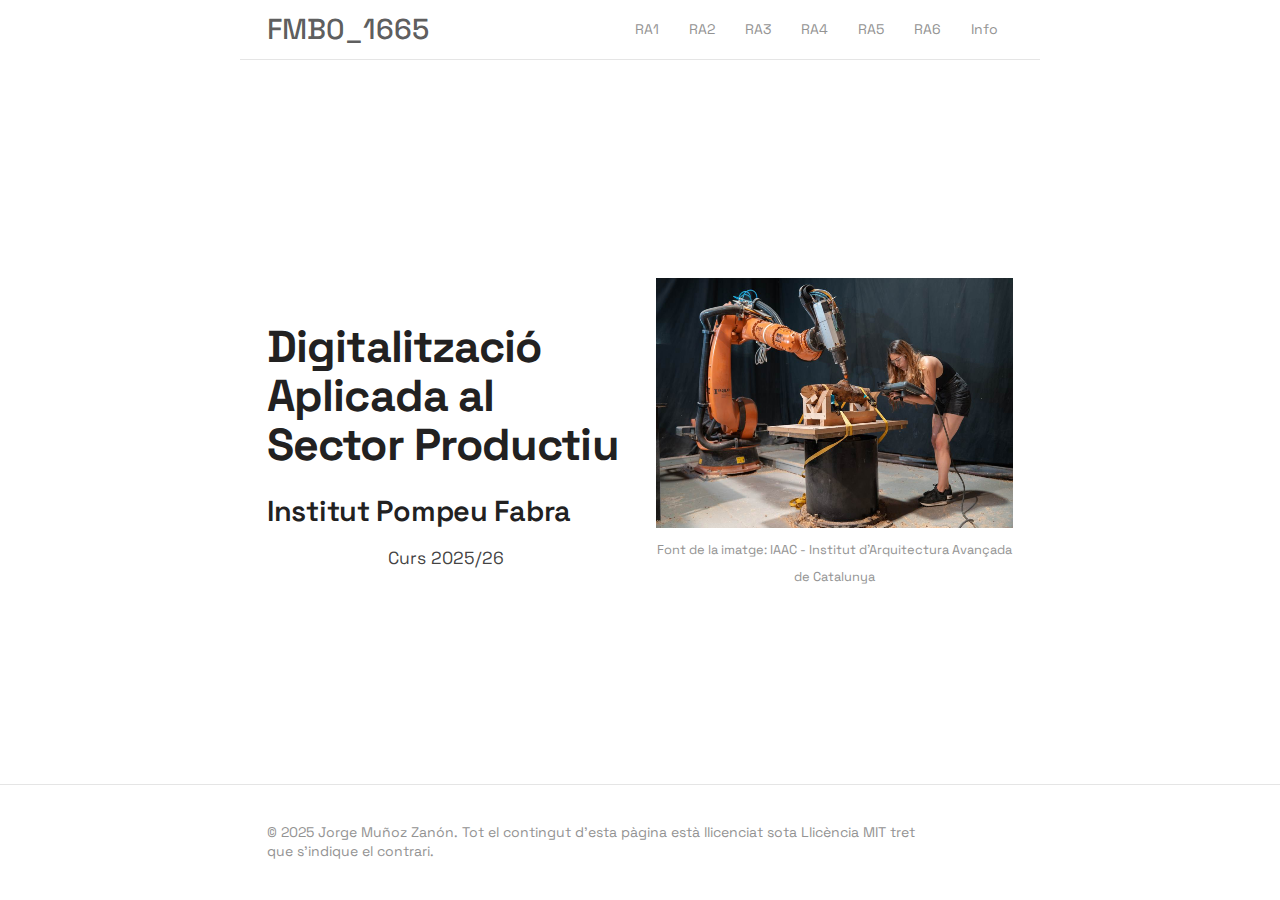
<file: index.html>
<!DOCTYPE html>
<html lang="ca">
  <head>
    <meta charset="UTF-8" />
    <meta name="viewport" content="width=device-width, initial-scale=1.0" />
    <link rel="preconnect" href="https://fonts.googleapis.com">
    <link rel="preconnect" href="https://fonts.gstatic.com" crossorigin>
    <link href="https://fonts.googleapis.com/css2?family=Space+Grotesk:wght@300..700&display=swap" rel="stylesheet">
    <link
      rel="stylesheet"
      href="https://use.fontawesome.com/releases/v5.15.1/css/all.css"
      integrity="sha384-vp86vTRFVJgpjF9jiIGPEEqYqlDwgyBgEF109VFjmqGmIY/Y4HV4d3Gp2irVfcrp"
      crossorigin="anonymous"
    />
    <link rel="stylesheet" href="./styles/styles.css" />
    <title>Digitalització Aplicada al Sector Productiu</title>
  </head>
  <body>
    <nav class="navbar">
      <a href="index.html" class="navbar__logo">FMB0_1665</a>
      <div class="navbar__bars"><i class="fas fa-bars"></i></div>
      <div class="navbar__menu">
        <a href="./static/RAs/ra1.html" class="navbar__menu--links">RA1</a>
        <a href="./static/RAs/pages/ra2.html" class="navbar__menu--links">RA2</a>
        <a href="./static/RAs/pages/ra3.html" class="navbar__menu--links">RA3</a>
        <a href="./static/RAs/pages/ra4.html" class="navbar__menu--links">RA4</a>
        <a href="./static/RAs/pages/ra5.html" class="navbar__menu--links">RA5</a>
        <a href="./static/RAs/pages/ra6.html" class="navbar__menu--links">RA6</a>
        <a href="./static/info.html" class="navbar__menu--links">Info</a>
      </div>
    </nav>

    <div class="hero">
      <div class="hero__container">
        <div class="hero__container--content">
          <h1 class="hero__title">Digitalització Aplicada al Sector Productiu</h1>
          <h2 class="hero__subtitle">Institut Pompeu Fabra</h2>
          <p class="hero__text">Curs 2025/26</p>
        </div>
        <div class="hero__visual">
          <canvas id="ascii-canvas" class="hero__canvas"></canvas>
          <p class="image-footnote">Font de la imatge: <a href="https://iaac.net/" target="_blank" rel="noopener noreferrer">IAAC - Institut d'Arquitectura Avançada de Catalunya</a></p>
        </div>
      </div>
      
      <div class="footer">
        <div class="footer__container">
          <div class="footer__left">
            <p class="footer__copyright">
              © 2025 Jorge Muñoz Zanón. Tot el contingut d'esta pàgina està llicenciat sota 
              <a href="https://opensource.org/licenses/MIT" target="_blank" rel="noopener noreferrer">Llicència MIT</a> 
              tret que s'indique el contrari.
            </p>
          </div>
          <div class="footer__right">
            <div class="footer__social">
              <a href="https://github.com/jmuozan/FMB01_1665_IPompeuFabra" target="_blank" rel="noopener noreferrer" class="footer__social--link">
                <i class="fab fa-github"></i>
              </a>
              <a href="https://www.linkedin.com/in/jorgemunozzanon/" target="_blank" rel="noopener noreferrer" class="footer__social--link">
                <i class="fab fa-linkedin"></i>
              </a>
            </div>
          </div>
        </div>
      </div>
    </div>

    <script src="js/ascii-animation.js"></script>
  </body>
</html>
</file>
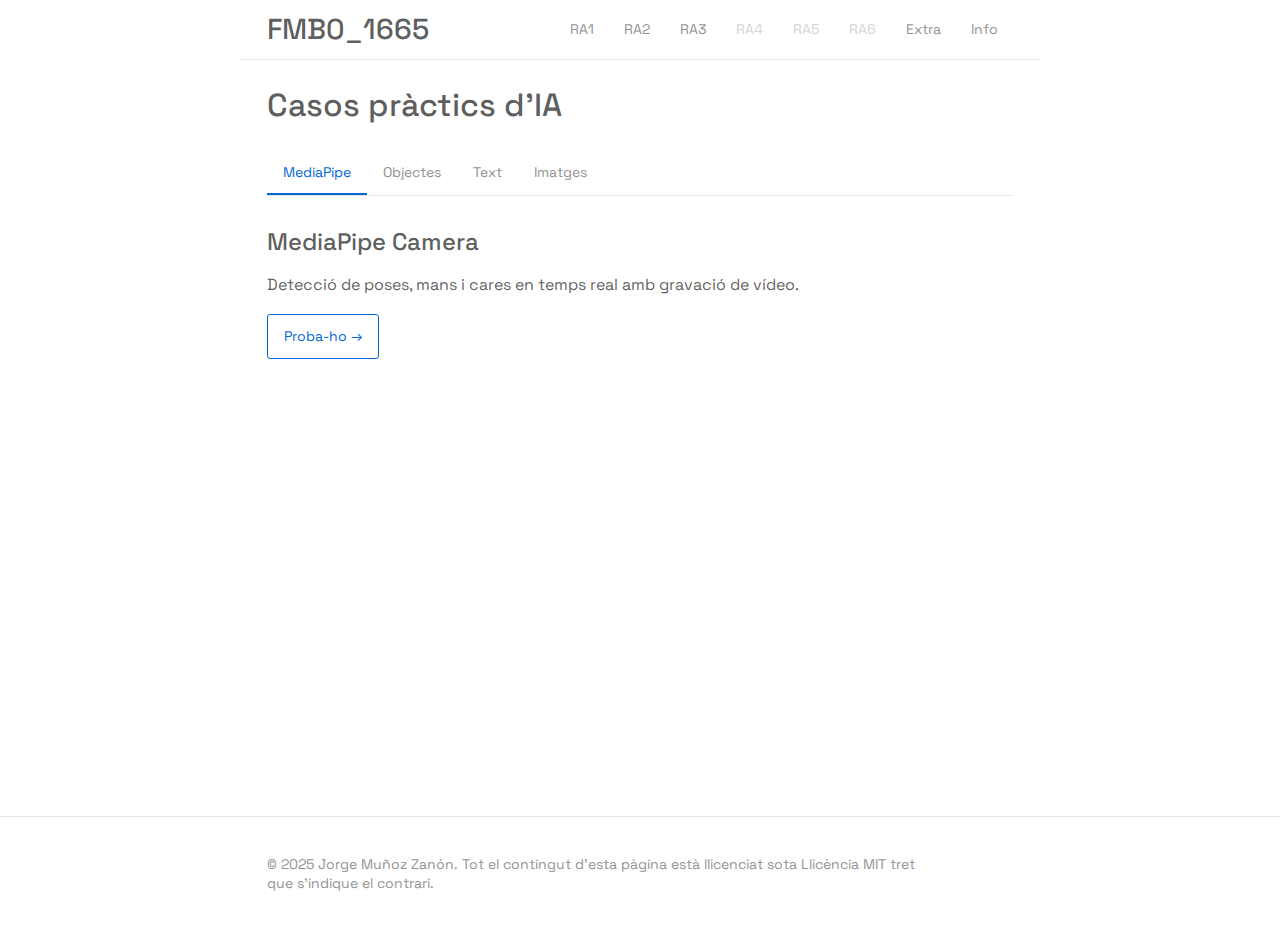
<file: static/RAs/extras/index.html>
<!DOCTYPE html>
<html lang="ca">
  <head>
    <meta charset="UTF-8" />
    <meta name="viewport" content="width=device-width, initial-scale=1.0" />
    <link rel="preconnect" href="https://fonts.googleapis.com">
    <link rel="preconnect" href="https://fonts.gstatic.com" crossorigin>
    <link href="https://fonts.googleapis.com/css2?family=Space+Grotesk:wght@300..700&display=swap" rel="stylesheet">
    <link
      rel="stylesheet"
      href="https://use.fontawesome.com/releases/v5.15.1/css/all.css"
      integrity="sha384-vp86vTRFVJgpjF9jiIGPEEqYqlDwgyBgEF109VFjmqGmIY/Y4HV4d3Gp2irVfcrp"
      crossorigin="anonymous"
    />
    <link rel="stylesheet" href="../../../styles/styles.css" />
    <title>Extras</title>
    <style>
      .extras-content {
        max-width: 800px;
        margin: 0 auto;
        padding: 0 27px;
        min-height: calc(100vh - 140px);
      }

      .extras-title {
        font-size: 2rem;
        font-weight: 500;
        color: rgba(0, 0, 0, 0.65);
        margin-bottom: 2rem;
        margin-top: 2rem;
      }

      /* Tabs Navigation */
      .tabs-nav {
        display: flex;
        gap: 0;
        margin-bottom: 2rem;
        border-bottom: 1px solid rgba(0, 0, 0, 0.1);
      }

      .tab-button {
        background: none;
        border: none;
        padding: 0.75rem 1rem;
        font-size: 14px;
        font-weight: 400;
        color: #939393;
        cursor: pointer;
        transition: all 0.2s ease;
        border-bottom: 2px solid transparent;
        font-family: inherit;
      }

      .tab-button:hover {
        color: rgba(0, 0, 0, 0.65);
      }

      .tab-button.active {
        color: #0366d6;
        border-bottom-color: #0366d6;
      }

      /* Tab Content */
      .tab-content {
        display: none;
      }

      .tab-content.active {
        display: block;
      }

      .demo-card {
        margin-bottom: 2rem;
      }

      .demo-card h2 {
        font-size: 1.5rem;
        font-weight: 500;
        color: rgba(0, 0, 0, 0.65);
        margin-bottom: 1rem;
      }

      .demo-card p {
        font-size: 16px;
        color: rgba(0, 0, 0, 0.65);
        line-height: 27px;
        margin-bottom: 1rem;
      }

      .btn-primary {
        display: inline-block;
        padding: 8px 16px;
        background: transparent;
        color: #0366d6;
        text-decoration: none;
        border: 1px solid #0366d6;
        border-radius: 3px;
        transition: all 0.2s ease;
        font-weight: 400;
        font-size: 14px;
      }

      .btn-primary:hover {
        background: #0366d6;
        color: white;
      }

      /* Responsive */
      @media (max-width: 1023px) {
        .extras-content {
          padding: 0 20px;
        }

        .tabs-nav {
          overflow-x: auto;
          -webkit-overflow-scrolling: touch;
        }

        .tab-button {
          white-space: nowrap;
          padding: 0.75rem 0.75rem;
          font-size: 13px;
        }
      }
    </style>
  </head>
  <body>
    <nav class="navbar">
      <a href="../../../index.html" class="navbar__logo">FMB0_1665</a>
      <div class="navbar__bars">
        <svg width="24" height="24" viewBox="0 0 24 24" fill="none" xmlns="http://www.w3.org/2000/svg">
          <circle cx="12" cy="12" r="10" stroke="currentColor" stroke-width="1.5"/>
        </svg>
      </div>
      <div class="navbar__menu">
        <a href="../ra1/ra1.html" class="navbar__menu--links">RA1</a>
        <a href="../ra2/ra2.html" class="navbar__menu--links">RA2</a>
        <a href="../ra3/" class="navbar__menu--links">RA3</a>
        <a href="#" class="navbar__menu--links navbar__menu--disabled">RA4</a>
        <a href="#" class="navbar__menu--links navbar__menu--disabled">RA5</a>
        <a href="#" class="navbar__menu--links navbar__menu--disabled">RA6</a>
        <a href="./index.html" class="navbar__menu--links">Extra</a>
        <a href="../../info.html" class="navbar__menu--links">Info</a>
      </div>
    </nav>

    <div class="extras-content">
      <h1 class="extras-title">Casos pràctics d'IA</h1>

      <!-- Tabs Navigation -->
      <div class="tabs-nav">
        <button class="tab-button active" data-tab="mediapipe">MediaPipe</button>
        <button class="tab-button" data-tab="object-detection">Objectes</button>
        <button class="tab-button" data-tab="text-generation">Text</button>
        <button class="tab-button" data-tab="image-classification">Imatges</button>
      </div>

      <!-- Tab Content -->
      <div id="mediapipe" class="tab-content active">
        <div class="demo-card">
          <h2>MediaPipe Camera</h2>
          <p>Detecció de poses, mans i cares en temps real amb gravació de vídeo.</p>
          <a href="./mediapipe-camera.html" class="btn-primary">Proba-ho →</a>
        </div>
      </div>

      <div id="object-detection" class="tab-content">
        <div class="demo-card">
          <h2>Detecció d'Objectes</h2>
          <p>Pròximament</p>
        </div>
      </div>

      <div id="text-generation" class="tab-content">
        <div class="demo-card">
          <h2>Generació de Text</h2>
          <p>Pròximament</p>
        </div>
      </div>

      <div id="image-classification" class="tab-content">
        <div class="demo-card">
          <h2>Classificació d'Imatges</h2>
          <p>Pròximament</p>
        </div>
      </div>
    </div>

    <div class="footer">
      <div class="footer__container">
        <div class="footer__left">
          <p class="footer__copyright">
            © 2025 Jorge Muñoz Zanón. Tot el contingut d'esta pàgina està llicenciat sota
            <a href="https://opensource.org/licenses/MIT" target="_blank" rel="noopener noreferrer">Llicència MIT</a>
            tret que s'indique el contrari.
          </p>
        </div>
        <div class="footer__right">
          <div class="footer__social">
            <a href="https://github.com/jmuozan/FMB01_1665_IPompeuFabra" target="_blank" rel="noopener noreferrer" class="footer__social--link">
              <i class="fab fa-github"></i>
            </a>
            <a href="https://www.linkedin.com/in/jorgemunozzanon/" target="_blank" rel="noopener noreferrer" class="footer__social--link">
              <i class="fab fa-linkedin"></i>
            </a>
          </div>
        </div>
      </div>
    </div>

    <script>
      // Tab functionality
      document.querySelectorAll('.tab-button').forEach(button => {
        button.addEventListener('click', () => {
          const tabId = button.getAttribute('data-tab');

          // Remove active class from all buttons and contents
          document.querySelectorAll('.tab-button').forEach(btn => btn.classList.remove('active'));
          document.querySelectorAll('.tab-content').forEach(content => content.classList.remove('active'));

          // Add active class to clicked button and corresponding content
          button.classList.add('active');
          document.getElementById(tabId).classList.add('active');
        });
      });
    </script>
    <script src="../../../js/menu.js"></script>
  </body>
</html>
</file>
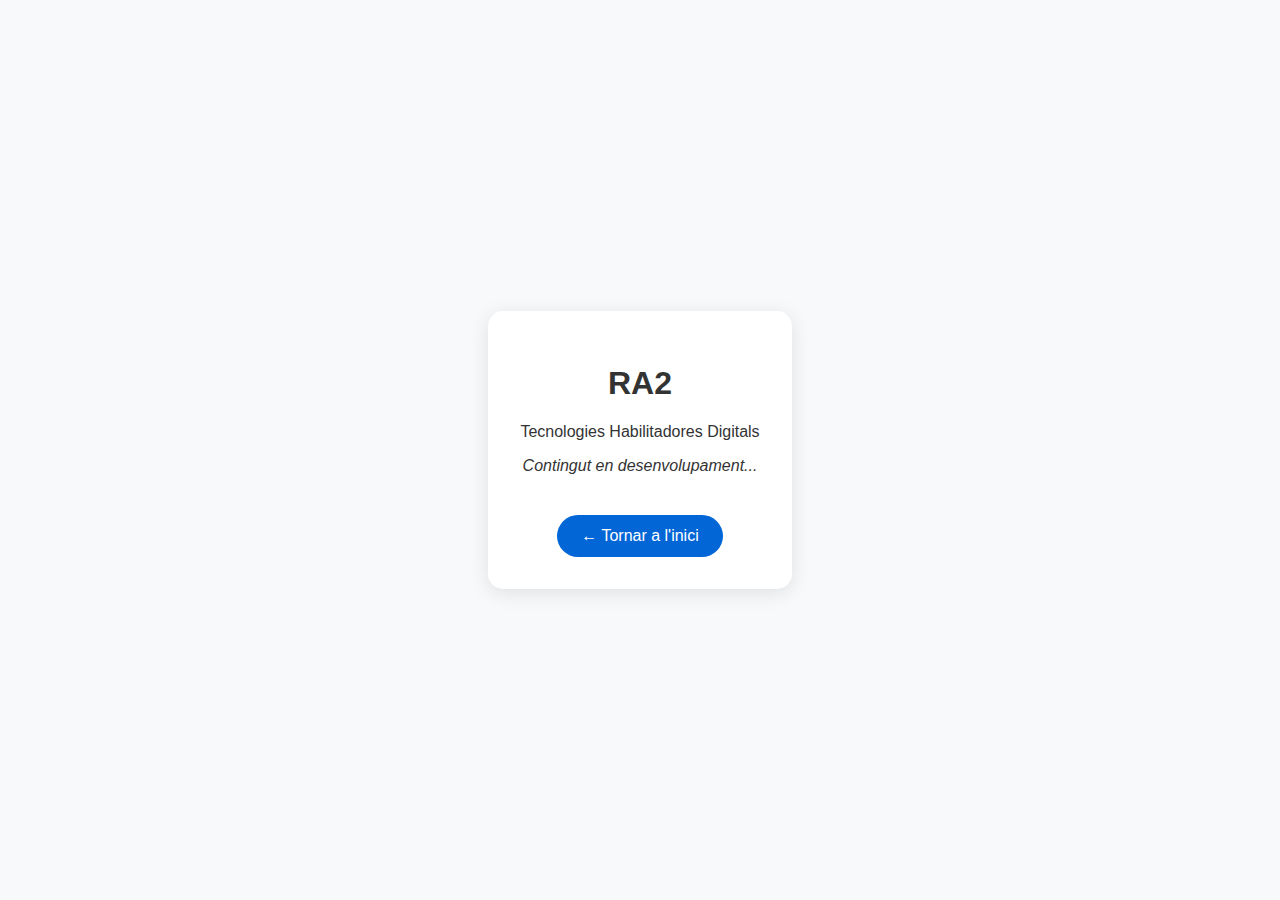
<file: static/RAs/ra2/index.html>
<!DOCTYPE html>
<html lang="ca">
<head>
    <meta charset="UTF-8">
    <meta name="viewport" content="width=device-width, initial-scale=1.0">
    <title>RA2 - En desenvolupament</title>
    <style>
        body {
            font-family: 'Space Grotesk', -apple-system, BlinkMacSystemFont, 'Segoe UI', Roboto, sans-serif;
            background-color: #f8f9fa;
            display: flex;
            justify-content: center;
            align-items: center;
            min-height: 100vh;
            margin: 0;
            color: #333;
        }
        .container {
            text-align: center;
            padding: 2rem;
            background: white;
            border-radius: 15px;
            box-shadow: 0 4px 20px rgba(0,0,0,0.1);
            max-width: 500px;
        }
        .back-link {
            display: inline-block;
            margin-top: 1.5rem;
            padding: 0.75rem 1.5rem;
            background: #0366d6;
            color: white;
            text-decoration: none;
            border-radius: 25px;
            transition: 0.3s ease;
        }
        .back-link:hover {
            background: #0256c7;
            transform: translateY(-2px);
        }
    </style>
</head>
<body>
    <div class="container">
        <h1>RA2</h1>
        <p>Tecnologies Habilitadores Digitals</p>
        <p><em>Contingut en desenvolupament...</em></p>
        <a href="../../../index.html" class="back-link">← Tornar a l'inici</a>
    </div>
</body>
</html>
</file>
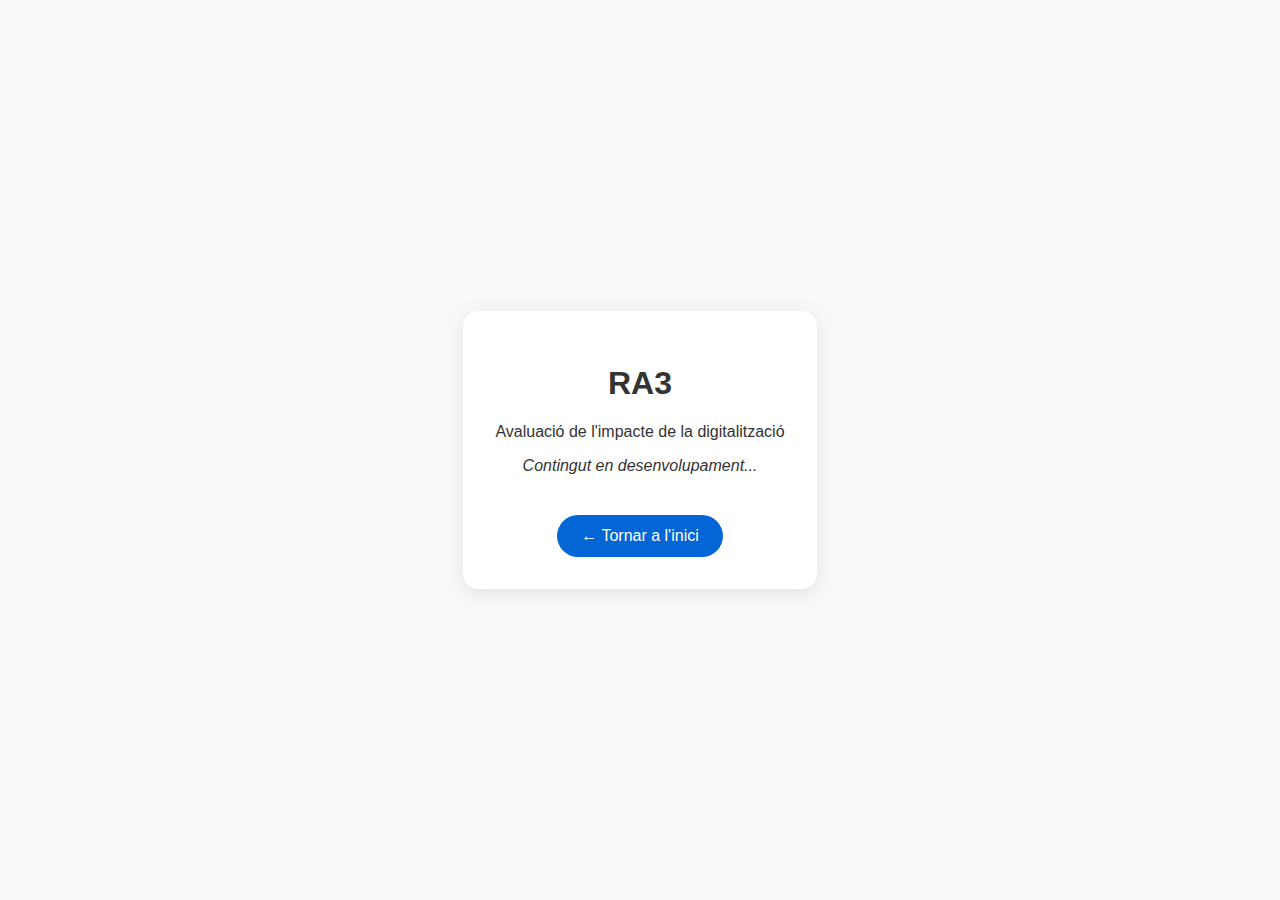
<file: static/RAs/ra3/index.html>
<!DOCTYPE html>
<html lang="ca">
<head>
    <meta charset="UTF-8">
    <meta name="viewport" content="width=device-width, initial-scale=1.0">
    <title>RA3 - En desenvolupament</title>
    <style>
        body {
            font-family: 'Space Grotesk', -apple-system, BlinkMacSystemFont, 'Segoe UI', Roboto, sans-serif;
            background-color: #f8f9fa;
            display: flex;
            justify-content: center;
            align-items: center;
            min-height: 100vh;
            margin: 0;
            color: #333;
        }
        .container {
            text-align: center;
            padding: 2rem;
            background: white;
            border-radius: 15px;
            box-shadow: 0 4px 20px rgba(0,0,0,0.1);
            max-width: 500px;
        }
        .back-link {
            display: inline-block;
            margin-top: 1.5rem;
            padding: 0.75rem 1.5rem;
            background: #0366d6;
            color: white;
            text-decoration: none;
            border-radius: 25px;
            transition: 0.3s ease;
        }
        .back-link:hover {
            background: #0256c7;
            transform: translateY(-2px);
        }
    </style>
</head>
<body>
    <div class="container">
        <h1>RA3</h1>
        <p>Avaluació de l'impacte de la digitalització</p>
        <p><em>Contingut en desenvolupament...</em></p>
        <a href="../../../index.html" class="back-link">← Tornar a l'inici</a>
    </div>
</body>
</html>
</file>
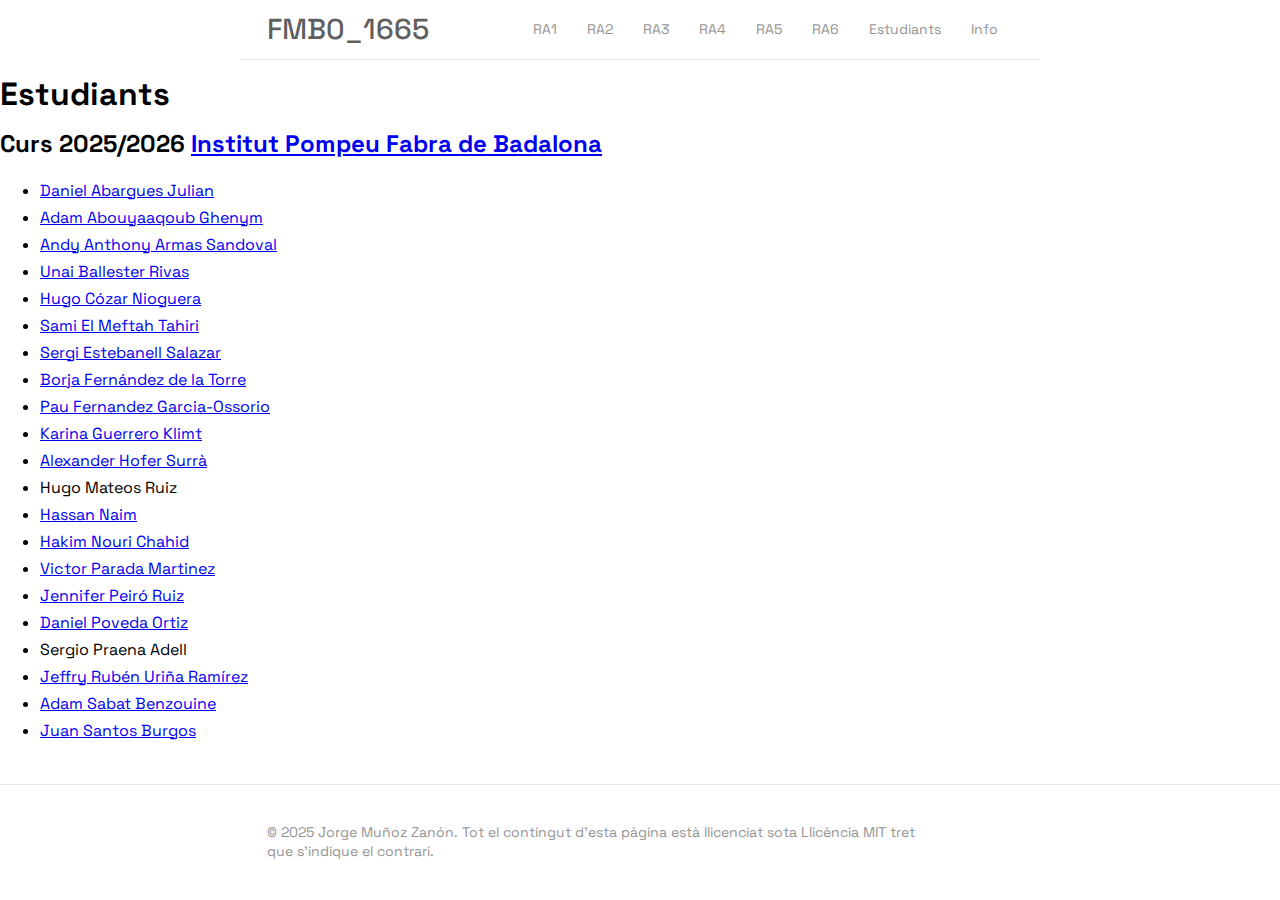
<file: static/estudiants.html>
<!DOCTYPE html>
<html lang="ca">
  <head>
    <meta charset="UTF-8" />
    <meta name="viewport" content="width=device-width, initial-scale=1.0" />
    <link rel="preconnect" href="https://fonts.googleapis.com">
    <link rel="preconnect" href="https://fonts.gstatic.com" crossorigin>
    <link href="https://fonts.googleapis.com/css2?family=Space+Grotesk:wght@300..700&display=swap" rel="stylesheet">
    <link
      rel="stylesheet"
      href="https://use.fontawesome.com/releases/v5.15.1/css/all.css"
      integrity="sha384-vp86vTRFVJgpjF9jiIGPEEqYqlDwgyBgEF109VFjmqGmIY/Y4HV4d3Gp2irVfcrp"
      crossorigin="anonymous"
    />
    <link rel="stylesheet" href="../styles/styles.css" />
    <title>Estudiants</title>
  </head>
  <body>
    <nav class="navbar">
      <a href="../index.html" class="navbar__logo">FMB0_1665</a>
      <div class="navbar__bars">
        <svg width="24" height="24" viewBox="0 0 24 24" fill="none" xmlns="http://www.w3.org/2000/svg">
          <circle cx="12" cy="12" r="10" stroke="currentColor" stroke-width="1.5"/>
        </svg>
      </div>
      <div class="navbar__menu">
        <a href="./RAs/ra1/ra1.html" class="navbar__menu--links">RA1</a>
        <a href="./RAs/ra2/ra2.html" class="navbar__menu--links">RA2</a>
        <a href="./RAs/ra3/ra3.html" class="navbar__menu--links">RA3</a>
        <a href="./RAs/ra4/ra4.html" class="navbar__menu--links">RA4</a>
        <a href="./RAs/ra5/ra5.html" class="navbar__menu--links">RA5</a>
        <a href="./RAs/ra6/ra6.html" class="navbar__menu--links">RA6</a>
        <!--<a href="./RAs/extras/index.html" class="navbar__menu--links">Continguts</a>-->
        <a href="./estudiants.html" class="navbar__menu--links">Estudiants</a>
        <a href="./info.html" class="navbar__menu--links">Info</a>
      </div>
    </nav>

    <div class="content">
      <h1>Estudiants</h1>
      <h2>Curs 2025/2026 <a href="https://agora.xtec.cat/iespompeufabra-bdn/" target="_blank" rel="noopener noreferrer">Institut Pompeu Fabra de Badalona</a></h2>
      <ul class="student-list">
        <li><a href="https://daniel-abjul.github.io/Daniel_Abargues/" target="_blank" rel="noopener noreferrer">Daniel Abargues Julian</a></li>
        <li><a href="https://smtah.github.io/Web-Apple-AS/" target="_blank" rel="noopener noreferrer">Adam Abouyaaqoub Ghenym</a></li>
        <li><a href="https://unaibr2526-sudo.github.io/Mi-primera-web/" target="_blank" rel="noopener noreferrer">Andy Anthony Armas Sandoval</a></li>
        <li><a href="https://unaibr2526-sudo.github.io/La_meua_primera_web/" target="_blank" rel="noopener noreferrer">Unai Ballester Rivas</a></li>
        <li><a href="https://hugo-cozar.github.io/La_meva_primera_web/" target="_blank" rel="noopener noreferrer">Hugo Cózar Nioguera</a></li>
        <li><a href="https://smtah.github.io/Web-Apple-AS/" target="_blank" rel="noopener noreferrer">Sami El Meftah Tahiri</a></li>
        <li><a href="https://seeergiii17.github.io/La_meva_primera_web/" target="_blank" rel="noopener noreferrer">Sergi Estebanell Salazar</a></li>
        <li><a href="https://karinagk2526.github.io/la-audiencia-de-las-pollas-rellenas-de-dulce-de-leche/" target="_blank" rel="noopener noreferrer">Borja Fernández de la Torre</a></li>
        <li><a href="https://seeergiii17.github.io/La_meva_primera_web/" target="_blank" rel="noopener noreferrer">Pau Fernandez Garcia-Ossorio</a></li>
        <li><a href="https://karinagk2526.github.io/la-audiencia-de-las-pollas-rellenas-de-dulce-de-leche/" target="_blank" rel="noopener noreferrer">Karina Guerrero Klimt</a></li>
        <li><a href="https://unaibr2526-sudo.github.io/Mi-primera-web/" target="_blank" rel="noopener noreferrer">Alexander Hofer Surrà</a></li>
        <li>Hugo Mateos Ruiz</li>
        <li><a href="#" target="_blank" rel="noopener noreferrer">Hassan Naim</a></li>
        <li><a href="https://hakiimnc.github.io/primerapaginaweb/" target="_blank" rel="noopener noreferrer">Hakim Nouri Chahid</a></li>
        <li><a href="https://victorpm2526-lab.github.io/Cabezera-pagina-WEB/" target="_blank" rel="noopener noreferrer">Victor Parada Martinez</a></li>
        <li><a href="https://victorpm2526-lab.github.io/Cabezera-pagina-WEB/" target="_blank" rel="noopener noreferrer">Jennifer Peiró Ruiz</a></li>
        <li><a href="https://unaibr2526-sudo.github.io/La_meua_primera_web/" target="_blank" rel="noopener noreferrer">Daniel Poveda Ortiz</a></li>
        <li>Sergio Praena Adell</li>
        <li><a href="https://jeffry01-adad.github.io/Mi-Primera-Pagina-Web/index.html" target="_blank" rel="noopener noreferrer">Jeffry Rubén Uriña Ramírez</a></li>
        <li><a href="https://hakiimnc.github.io/primerapaginaweb/" target="_blank" rel="noopener noreferrer">Adam Sabat Benzouine</a></li>
        <li><a href="https://juanichu12.github.io/Mi_Primera_Web/" target="_blank" rel="noopener noreferrer">Juan Santos Burgos</a></li>
      </ul>
    </div>

    <div class="footer">
      <div class="footer__container">
        <div class="footer__left">
          <p class="footer__copyright">
            © 2025 Jorge Muñoz Zanón. Tot el contingut d'esta pàgina està llicenciat sota
            <a href="https://opensource.org/licenses/MIT" target="_blank" rel="noopener noreferrer">Llicència MIT</a>
            tret que s'indique el contrari.
          </p>
        </div>
        <div class="footer__right">
          <div class="footer__social">
            <a href="https://github.com/jmuozan/FMB01_1665_IPompeuFabra" target="_blank" rel="noopener noreferrer" class="footer__social--link">
              <i class="fab fa-github"></i>
            </a>
            <a href="https://www.linkedin.com/in/jorgemunozzanon/" target="_blank" rel="noopener noreferrer" class="footer__social--link">
              <i class="fab fa-linkedin"></i>
            </a>
          </div>
        </div>
      </div>
    </div>

    <script src="../js/menu.js"></script>
  </body>
</html>
</file>
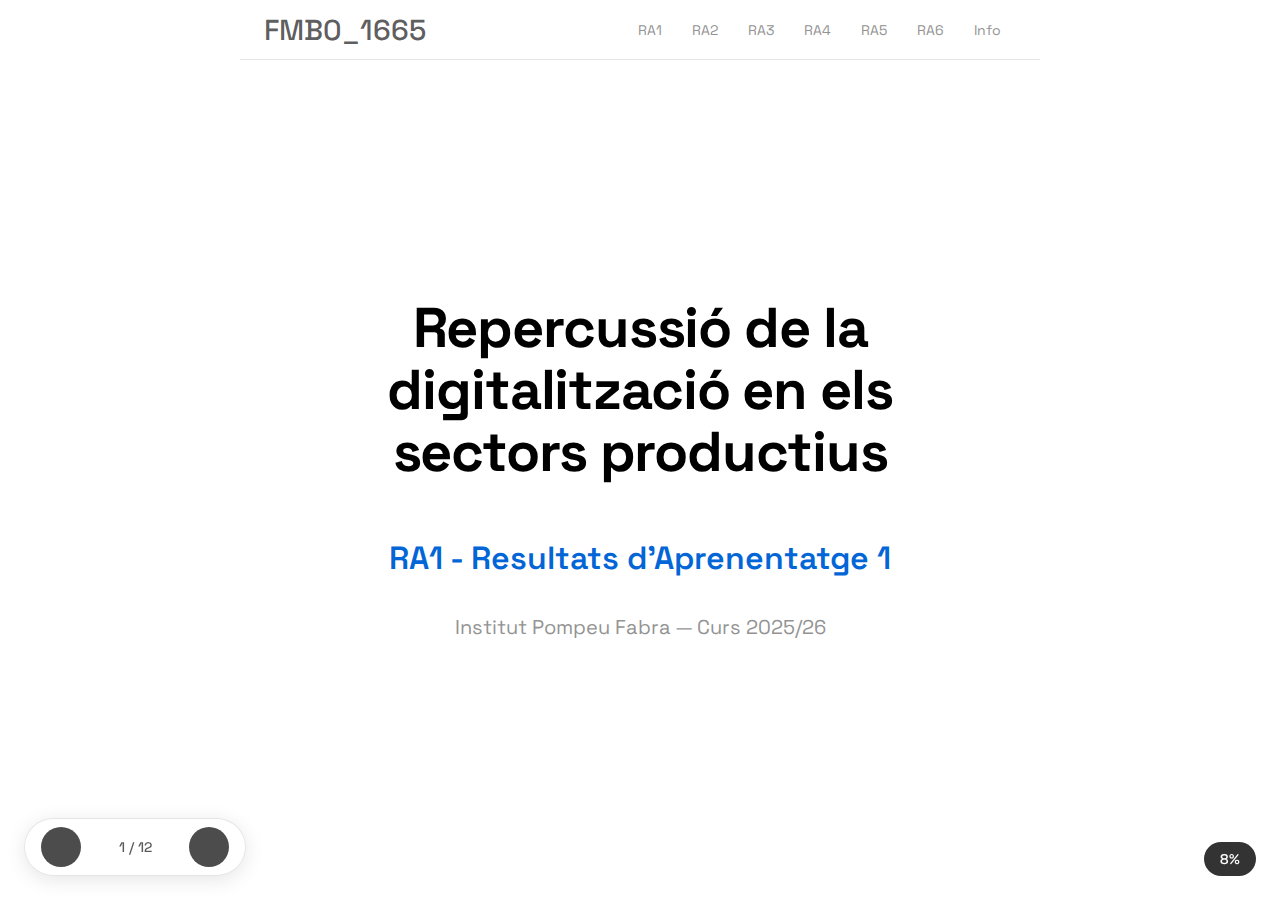
<file: static/RAs/ra1.html>
<!DOCTYPE html>
<html lang="ca">
<head>
    <meta charset="UTF-8" />
    <meta name="viewport" content="width=device-width, initial-scale=1.0" />
    <link rel="preconnect" href="https://fonts.googleapis.com">
    <link rel="preconnect" href="https://fonts.gstatic.com" crossorigin>
    <link href="https://fonts.googleapis.com/css2?family=Space+Grotesk:wght@300..700&display=swap" rel="stylesheet">
    <link rel="stylesheet" href="https://use.fontawesome.com/releases/v5.15.1/css/all.css" integrity="sha384-vp86vTRFVJgpjF9jiIGPEEqYqlDwgyBgEF109VFjmqGmIY/Y4HV4d3Gp2irVfcrp" crossorigin="anonymous" />
    <link rel="stylesheet" href="styles/ra1.css" />
    <title>RA1 - Digitalització Aplicada</title>
</head>
<body>
    <!-- Navigation -->
    <nav class="navbar">
        <a href="../../index.html" class="navbar__logo">FMB0_1665</a>
        <div class="navbar__bars"><i class="fas fa-bars"></i></div>
        <div class="navbar__menu">
            <a href="ra1.html" class="navbar__menu--links">RA1</a>
            <a href="pages/ra2.html" class="navbar__menu--links">RA2</a>
            <a href="pages/ra3.html" class="navbar__menu--links">RA3</a>
            <a href="pages/ra4.html" class="navbar__menu--links">RA4</a>
            <a href="pages/ra5.html" class="navbar__menu--links">RA5</a>
            <a href="pages/ra6.html" class="navbar__menu--links">RA6</a>
            <a href="../info.html" class="navbar__menu--links">Info</a>
        </div>
    </nav>

    <!-- Slideshow Controls -->
    <div class="slideshow-controls">
        <button class="control-btn prev-btn" id="prevSlide"><i class="fas fa-chevron-left"></i></button>
        <div class="slide-counter">
            <span id="currentSlide">1</span> / <span id="totalSlides">12</span>
        </div>
        <button class="control-btn next-btn" id="nextSlide"><i class="fas fa-chevron-right"></i></button>
    </div>


    <!-- Slideshow Container -->
    <div class="slideshow-container" id="slideshowContainer">
        
        <!-- Slide 1: Title -->
        <div class="slide active" data-slide="1">
            <div class="slide-content slide-center">
                <h1 class="slide-title">Repercussió de la digitalització en els sectors productius</h1>
                <p class="slide-subtitle">RA1 - Resultats d'Aprenentatge 1</p>
                <p class="slide-meta">Institut Pompeu Fabra — Curs 2025/26</p>
            </div>
        </div>

        <!-- Slide 2: Introduction -->
        <div class="slide" data-slide="2">
            <div class="slide-content">
                <h2>Introducció</h2>
                <div class="slide-text">
                    <p>La digitalització no és només una tendència tecnològica, sinó una transformació fonamental de com les empreses operen, innoven i competeixen en l'era digital.</p>
                    <div class="slide-highlight">
                        <p><strong>Digitalització = Transformació</strong></p>
                    </div>
                    <p>Aquest procés implica la integració de tecnologies digitals en tots els aspectes de l'activitat empresarial, des de la gestió administrativa fins als processos productius més complexos.</p>
                </div>
            </div>
        </div>

        <!-- Slide 3: Concept Title -->
        <div class="slide slide-dark" data-slide="3">
            <div class="slide-content slide-center">
                <h1>1.1 Concepte de Digitalització</h1>
            </div>
        </div>

        <!-- Slide 4: What is Digitalization -->
        <div class="slide" data-slide="4">
            <div class="slide-content">
                <h2>Què entenem per digitalització?</h2>
                <div class="slide-text">
                    <p>La digitalització és el procés de transformació dels processos empresarials mitjançant tecnologies digitals per optimitzar l'eficiència operativa i crear nous models de valor.</p>
                    
                    <div class="slide-grid">
                        <div class="slide-card">
                            <h3>Transformació de Processos</h3>
                            <p>Conversió de processos analògics i manuals en sistemes digitals automatitzats.</p>
                        </div>
                        <div class="slide-card">
                            <h3>Integració Tecnològica</h3>
                            <p>Connexió de sistemes per crear ecosistemes digitals coherents.</p>
                        </div>
                        <div class="slide-card">
                            <h3>Innovació Contínua</h3>
                            <p>Capacitat d'adaptar-se ràpidament mitjançant solucions àgils.</p>
                        </div>
                    </div>
                </div>
            </div>
        </div>

        <!-- Slide 5: Key Components -->
        <div class="slide" data-slide="5">
            <div class="slide-content">
                <h2>Components clau de la digitalització</h2>
                <div class="slide-text">
                    <ul class="slide-list">
                        <li><strong>Cloud Computing:</strong> Accés a recursos computacionals sota demanda</li>
                        <li><strong>Big Data Analytics:</strong> Processament i anàlisi de grans volums de dades</li>
                        <li><strong>Intel·ligència Artificial:</strong> Automatització de decisions complexes</li>
                        <li><strong>Internet of Things (IoT):</strong> Connexió d'objectes físics a la xarxa</li>
                        <li><strong>Robòtica i Automatització:</strong> Optimització de tasques repetitives</li>
                    </ul>

                    <blockquote class="slide-quote">
                        "La digitalització no és només sobre tecnologia, sinó sobre reimaginar com fem negocis en l'era digital."
                    </blockquote>
                </div>
            </div>
        </div>

        <!-- Slide 6: IT vs OT Title -->
        <div class="slide slide-dark" data-slide="6">
            <div class="slide-content slide-center">
                <h1>1.2 Entorns IT i OT</h1>
                <p class="slide-subtitle">La convergència entre sistemes d'informació i operacionals</p>
            </div>
        </div>

        <!-- Slide 7: IT vs OT Comparison -->
        <div class="slide" data-slide="7">
            <div class="slide-content">
                <h2>Dos mons que es connecten</h2>
                <div class="slide-text">
                    <p>Tradicionalment, les empreses han operat amb dos entorns tecnològics separats: IT per gestionar la informació, i OT per controlar els processos físics.</p>
                    
                    <div class="slide-comparison">
                        <div class="slide-card">
                            <h3>IT - Information Technology</h3>
                            <ul>
                                <li>Gestió d'informació empresarial</li>
                                <li>Sistemes de gestió (ERP, CRM)</li>
                                <li>Aplicacions corporatives</li>
                                <li>Bases de dades i analytics</li>
                                <li>Xarxes de comunicació</li>
                            </ul>
                        </div>
                        <div class="vs-divider">VS</div>
                        <div class="slide-card">
                            <h3>OT - Operational Technology</h3>
                            <ul>
                                <li>Control de processos industrials</li>
                                <li>Sistemes SCADA</li>
                                <li>Sensors i actuadors</li>
                                <li>Automatització industrial</li>
                                <li>Sistemes de control en temps real</li>
                            </ul>
                        </div>
                    </div>
                </div>
            </div>
        </div>

        <!-- Slide 8: IT Departments -->
        <div class="slide" data-slide="8">
            <div class="slide-content">
                <h2>1.3 Departaments IT típics</h2>
                <div class="slide-text">
                    <p>Cada departament utilitza sistemes IT específics:</p>
                    
                    <div class="slide-grid">
                        <div class="slide-card">
                            <h3>Recursos Humans</h3>
                            <p>Sistemes de gestió de personal, nòmines, formació i desenvolupament professional.</p>
                        </div>
                        <div class="slide-card">
                            <h3>Finances</h3>
                            <p>Software de comptabilitat, control financer, facturació i anàlisi econòmica.</p>
                        </div>
                        <div class="slide-card">
                            <h3>Vendes i Màrqueting</h3>
                            <p>CRM, seguiment de clients, campanyes digitals i anàlisi de vendes.</p>
                        </div>
                        <div class="slide-card">
                            <h3>Operacions</h3>
                            <p>ERP, logística, cadena de subministrament i optimització operacional.</p>
                        </div>
                    </div>
                </div>
            </div>
        </div>

        <!-- Slide 9: Technologies Title -->
        <div class="slide slide-light" data-slide="9">
            <div class="slide-content slide-center">
                <h1>1.4 Tecnologies de digitalització</h1>
                <p class="slide-subtitle">L'ecosistema tecnològic que impulsa la transformació digital</p>
            </div>
        </div>

        <!-- Slide 10: Technology Map -->
        <div class="slide" data-slide="10">
            <div class="slide-content">
                <h2>Mapa tecnològic de la digitalització</h2>
                <div class="slide-text">
                    <p>Les tecnologies s'organitzen en tres àmbits principals:</p>
                    
                    <div class="slide-grid">
                        <div class="slide-card">
                            <h3>Àrea Administrativa</h3>
                            <ul>
                                <li>ERP (Enterprise Resource Planning)</li>
                                <li>CRM (Customer Relationship Management)</li>
                                <li>BI (Business Intelligence)</li>
                                <li>Sistemes de gestió documental</li>
                            </ul>
                        </div>
                        <div class="slide-card">
                            <h3>Connexió IT-OT</h3>
                            <ul>
                                <li>IoT (Internet of Things)</li>
                                <li>APIs d'integració</li>
                                <li>Plataformes Cloud híbrides</li>
                                <li>Edge Computing</li>
                            </ul>
                        </div>
                        <div class="slide-card">
                            <h3>Àrea Productiva</h3>
                            <ul>
                                <li>SCADA (Supervisory Control)</li>
                                <li>MES (Manufacturing Execution)</li>
                                <li>Sensors industrials IoT</li>
                                <li>Robòtica i automatització</li>
                            </ul>
                        </div>
                    </div>
                </div>
            </div>
        </div>

        <!-- Slide 11: Benefits Title -->
        <div class="slide slide-dark" data-slide="11">
            <div class="slide-content slide-center">
                <h1>1.5 Avantatges de la digitalització</h1>
            </div>
        </div>

        <!-- Slide 12: Benefits and Summary -->
        <div class="slide" data-slide="12">
            <div class="slide-content">
                <h2>Transformació amb impacte mesurable</h2>
                <div class="slide-text">
                    <div class="slide-grid">
                        <div class="slide-card">
                            <h3>Eficiència Operacional</h3>
                            <p>Reducció de fins al 30% en temps d'execució mitjançant automatització intel·ligent.</p>
                        </div>
                        <div class="slide-card">
                            <h3>Innovació i Agilitat</h3>
                            <p>Desenvolupament accelerat i resposta ràpida als canvis del mercat.</p>
                        </div>
                        <div class="slide-card">
                            <h3>Reducció de Costos</h3>
                            <p>Estalvis del 15-25% en costos operacionals amb millora de qualitat.</p>
                        </div>
                        <div class="slide-card">
                            <h3>Decisions Basades en Dades</h3>
                            <p>Informació en temps real per decisions estratègiques i analítica predictiva.</p>
                        </div>
                    </div>

                    <blockquote class="slide-quote">
                        "Les empreses digitalitzades són 23% més rendibles i creixen 12% més ràpid que les seves competidores tradicionals."
                        <cite>— Estudi MIT Sloan Management Review, 2023</cite>
                    </blockquote>
                </div>
            </div>
        </div>

    </div>

    <!-- Navigation Hint -->
    <div class="navigation-hint">
        <p>Utilitza les fletxes ← → o fes clic als botons per navegar</p>
    </div>

    <!-- Progress Percentage -->
    <div class="progress-percentage" id="progressPercentage">
        8%
    </div>

    <script src="scripts/ra1.js"></script>
</body>
</html>
</file>
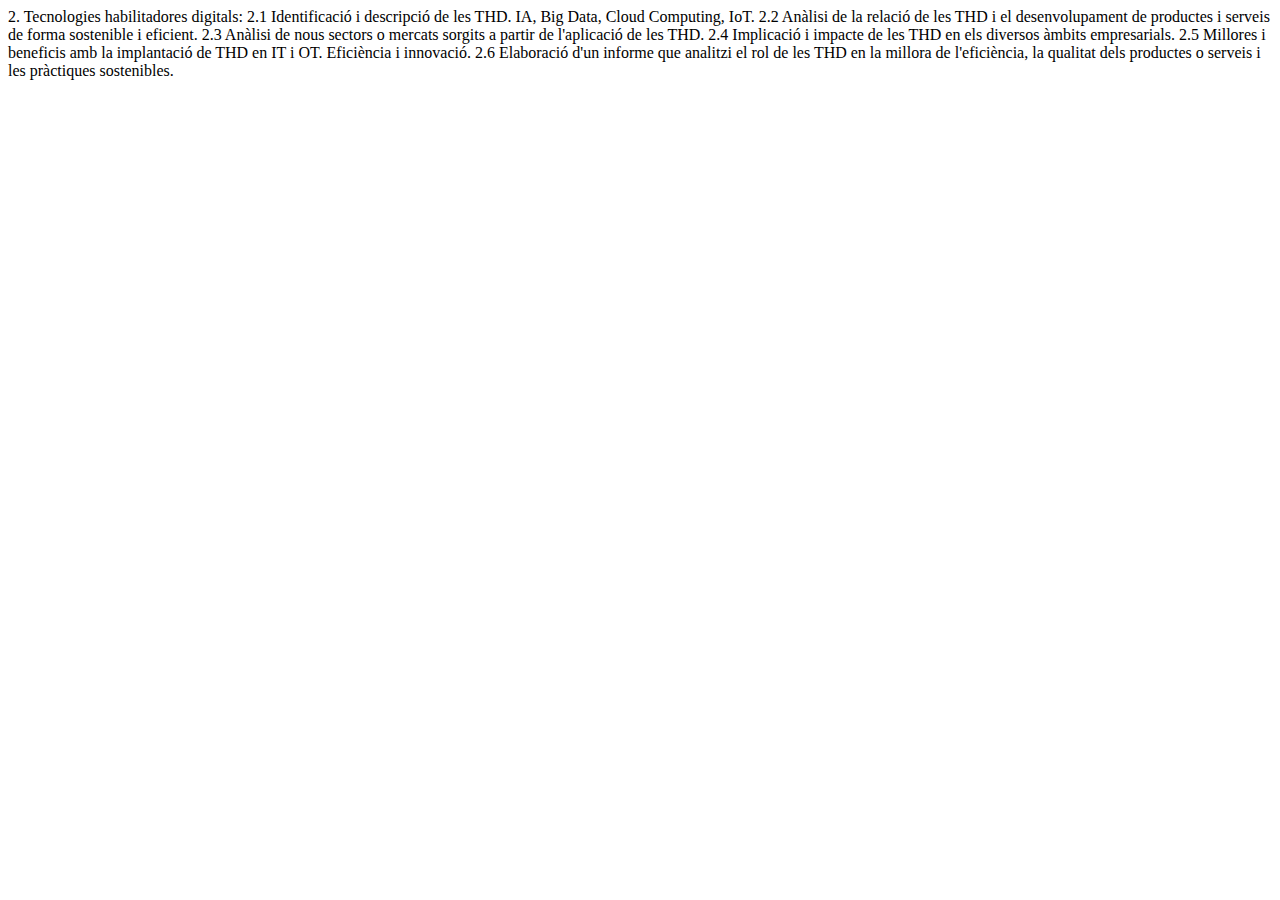
<file: static/RAs/ra2.html>
<!DOCTYPE html>
<html>
<head>
    <meta charset="UTF-8">
    <meta http-equiv="refresh" content="0; url=pages/ra2.html">
    <title>Redirecting...</title>
</head>
<body>
    <p>Redirecting to <a href="pages/ra2.html">ra2.html</a>...</p>
</body>
</html>
</file>
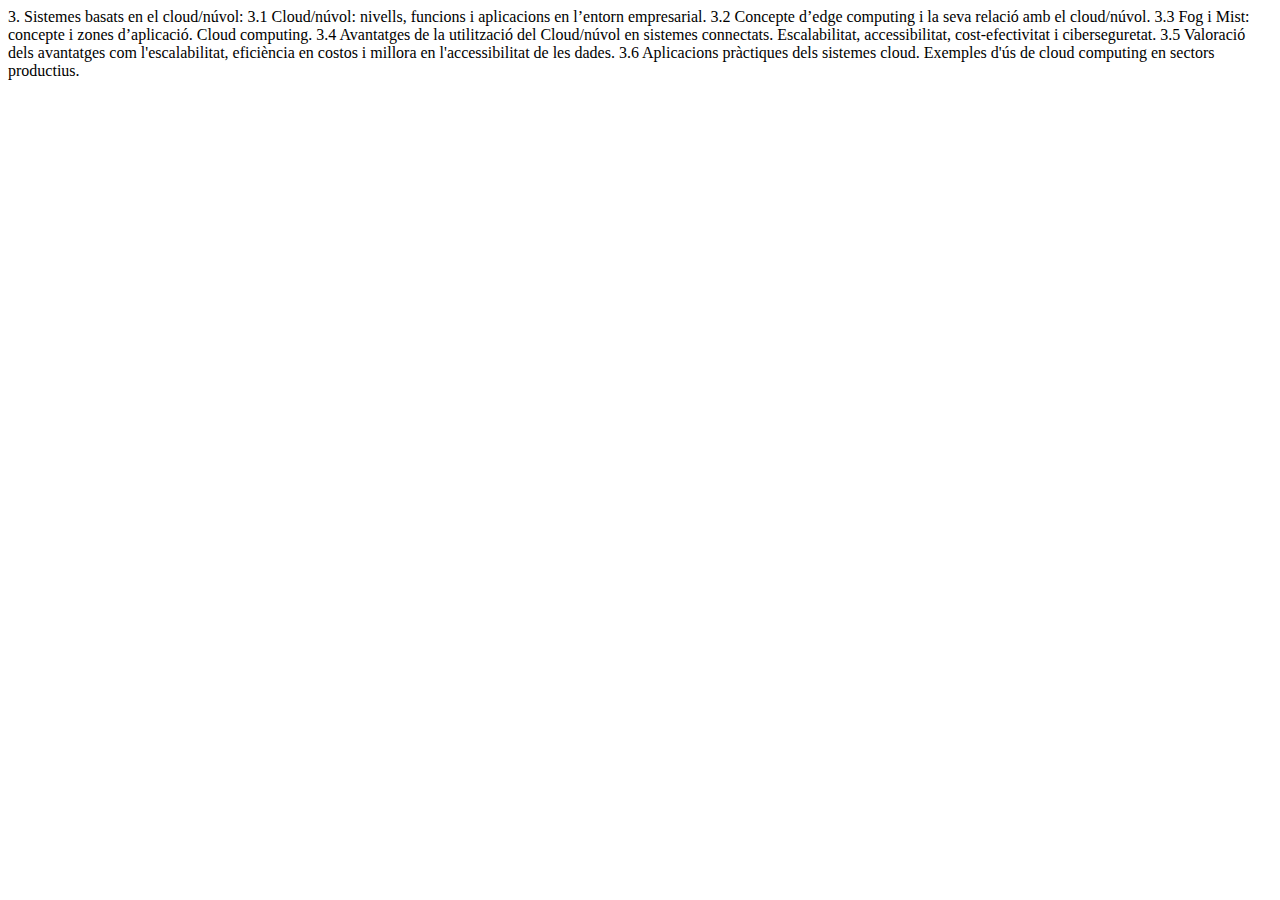
<file: static/RAs/ra3.html>
<!DOCTYPE html>
<html>
<head>
    <meta charset="UTF-8">
    <meta http-equiv="refresh" content="0; url=pages/ra3.html">
    <title>Redirecting...</title>
</head>
<body>
    <p>Redirecting to <a href="pages/ra3.html">ra3.html</a>...</p>
</body>
</html>
</file>
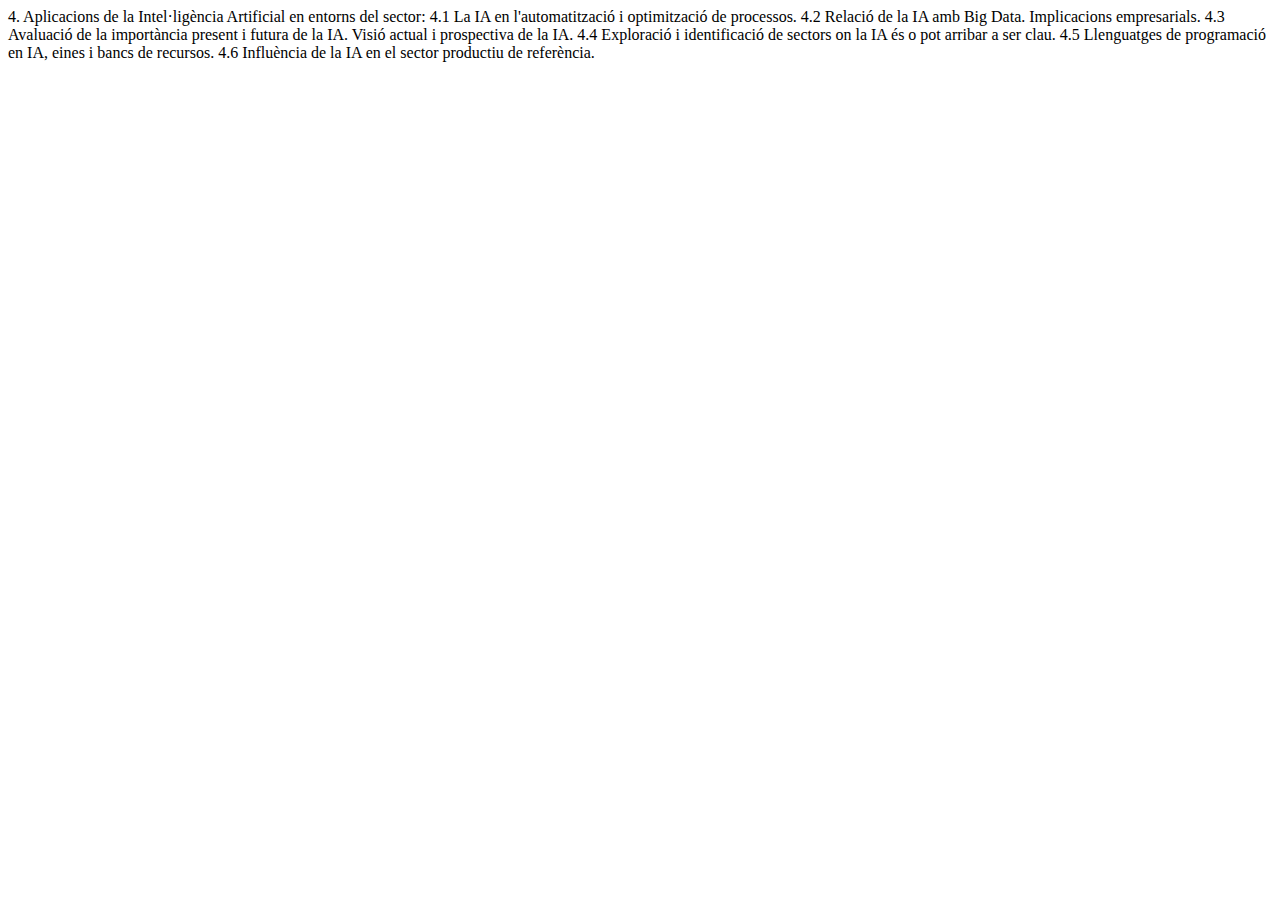
<file: static/RAs/ra4.html>
<!DOCTYPE html>
<html>
<head>
    <meta charset="UTF-8">
    <meta http-equiv="refresh" content="0; url=pages/ra4.html">
    <title>Redirecting...</title>
</head>
<body>
    <p>Redirecting to <a href="pages/ra4.html">ra4.html</a>...</p>
</body>
</html>
</file>
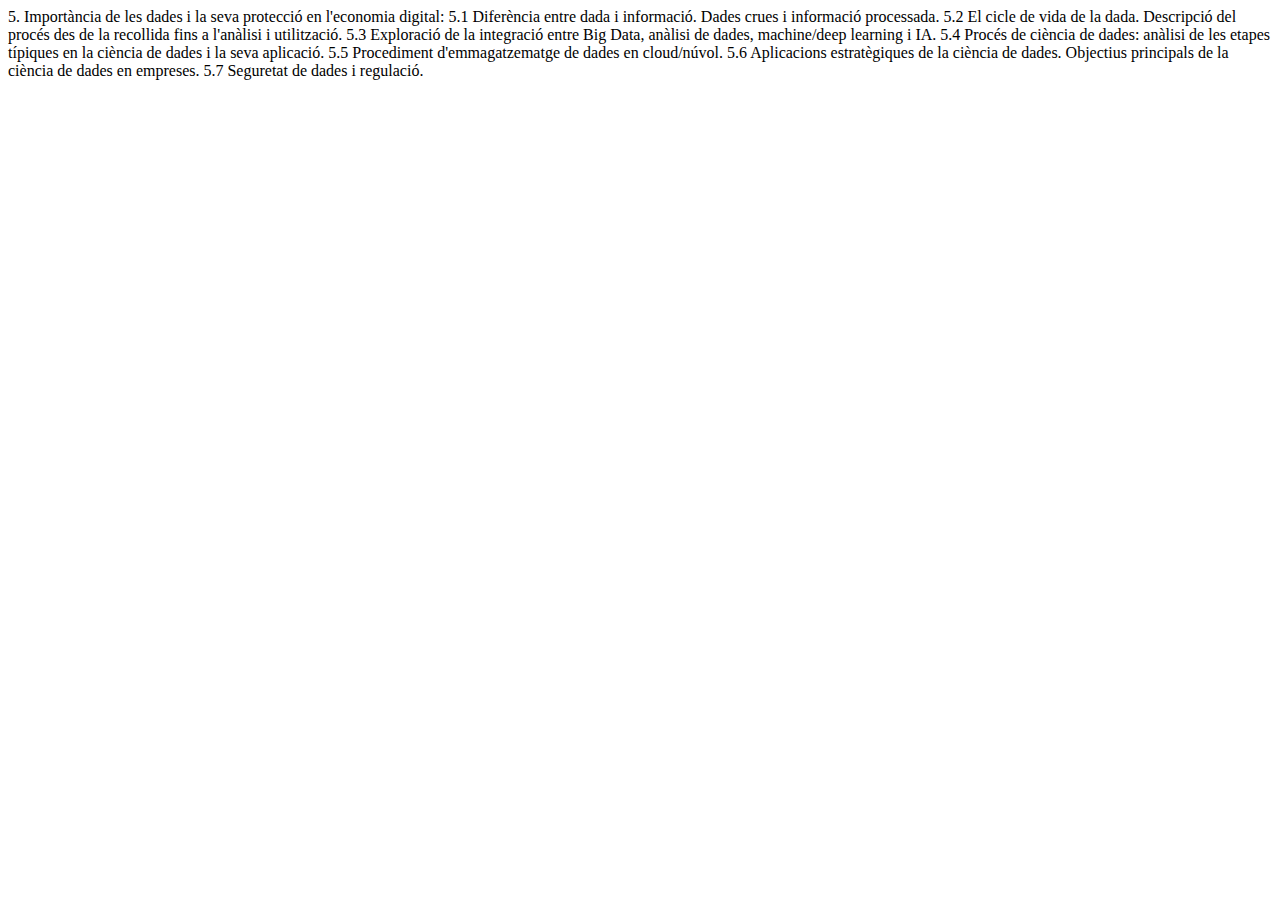
<file: static/RAs/ra5.html>
<!DOCTYPE html>
<html>
<head>
    <meta charset="UTF-8">
    <meta http-equiv="refresh" content="0; url=pages/ra5.html">
    <title>Redirecting...</title>
</head>
<body>
    <p>Redirecting to <a href="pages/ra5.html">ra5.html</a>...</p>
</body>
</html>
</file>
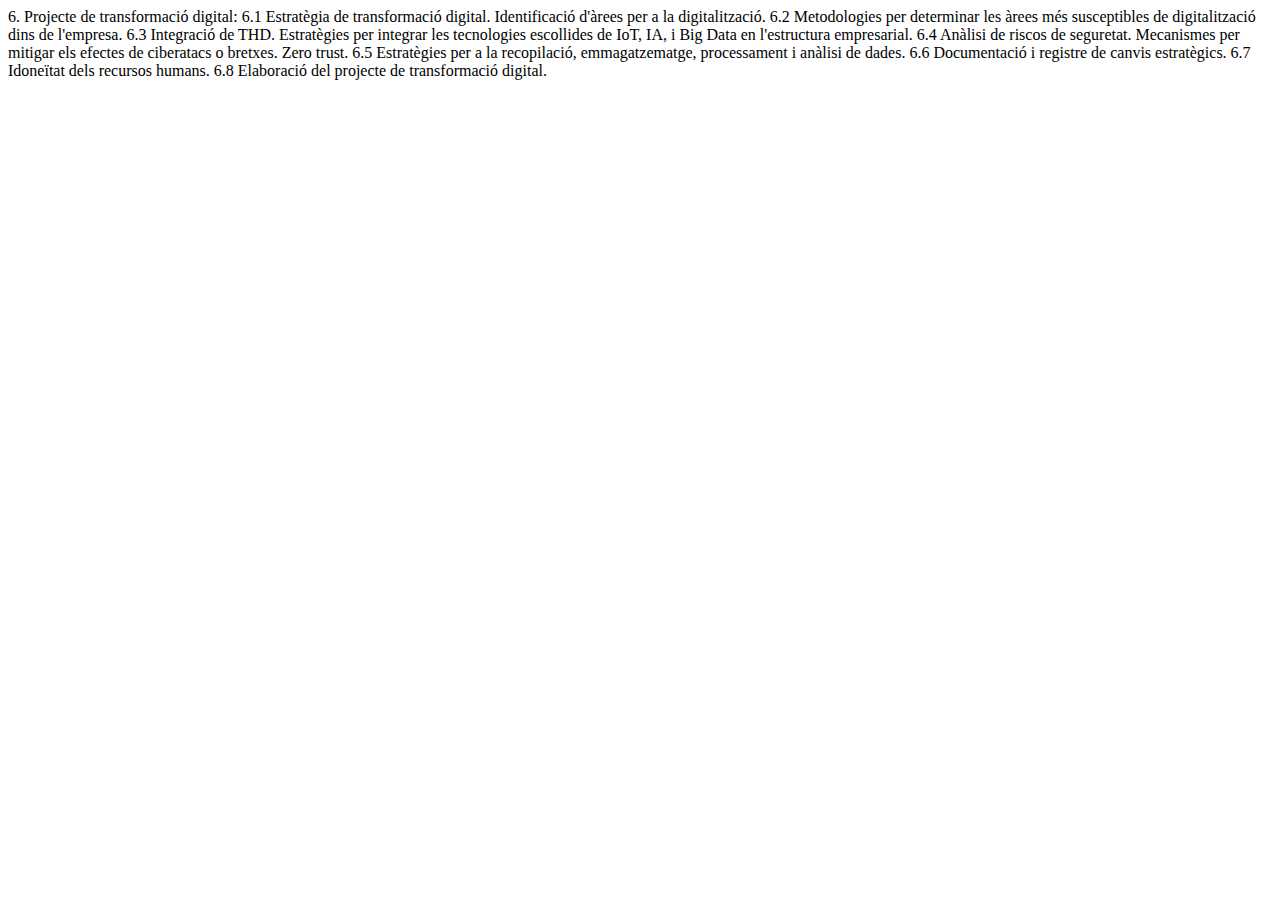
<file: static/RAs/ra6.html>
<!DOCTYPE html>
<html>
<head>
    <meta charset="UTF-8">
    <meta http-equiv="refresh" content="0; url=pages/ra6.html">
    <title>Redirecting...</title>
</head>
<body>
    <p>Redirecting to <a href="pages/ra6.html">ra6.html</a>...</p>
</body>
</html>
</file>
<file: styles/styles.css>
/* ==========================================================================
   DESIGN SYSTEM - Variables and Tokens
   Based on master folder approach for consistency
   ========================================================================== */

:root {
  /* Colors - Master's minimal palette */
  --color-base: var(--color-base);
  --color-bg: #fff;
  --color-grey: #939393;
  --color-grey-dark: rgba(0, 0, 0, 0.65);
  --color-grey-light: rgba(0, 0, 0, 0.1);
  --color-accent: #0366d6;
  --color-accent-hover: #db4a38;
  --color-white: #fff;
  --color-black: #000;
  
  /* Typography - Space Grotesk */
  --font-primary: "Space Grotesk", -apple-system, BlinkMacSystemFont, "Segoe UI", Roboto, sans-serif;
  --font-default: 16px;
  --font-line-height: 27px;
  
  /* Font Sizes - Master's scale */
  --font-size-sm: 14px;
  --font-size-base: 16px;
  --font-size-md: 20px;
  --font-size-lg: 24px;
  --font-size-xl: 32px;
  --font-size-2xl: 40px;
  --font-size-3xl: 48px;
  
  /* Font Weights - Master's minimal approach */
  --font-weight-normal: 400;
  --font-weight-medium: 500;
  --font-weight-semibold: 600;
  
  /* Spacing Scale */
  --spacing-xs: 0.25rem;    /* 4px */
  --spacing-sm: 0.5rem;     /* 8px */
  --spacing-md: 0.75rem;    /* 12px */
  --spacing-base: 1rem;     /* 16px */
  --spacing-lg: 1.5rem;     /* 24px */
  --spacing-xl: 2rem;       /* 32px */
  --spacing-2xl: 3rem;      /* 48px */
  --spacing-3xl: 4rem;      /* 64px */
  --spacing-4xl: 6rem;      /* 96px */
  
  /* Layout - Master's approach */
  --container-max-width: 800px;
  --navbar-height: 60px;
  --padding-base: 27px;
  
  /* Shadows */
  --shadow-sm: 0 1px 2px rgba(0, 0, 0, 0.05);
  --shadow-md: 0 4px 6px rgba(0, 0, 0, 0.1);
  --shadow-lg: 0 10px 15px rgba(0, 0, 0, 0.1);
  --shadow-xl: 0 10px 30px rgba(0, 0, 0, 0.1);
  
  /* Transitions */
  --transition-fast: 0.2s ease;
  --transition-base: 0.3s ease;
  --transition-slow: 0.8s cubic-bezier(0.25, 0.46, 0.45, 0.94);
}

/* Breakpoints */
@media (max-width: 530px) { /* palm */ }
@media (min-width: 531px) and (max-width: 1023px) { /* lap */ }
@media (max-width: 1023px) { /* portable */ }
@media (min-width: 1024px) { /* desk */ }
@media (min-width: 1500px) { /* wide */ }

/* ==========================================================================
   BASE STYLES
   ========================================================================== */

.navbar__menu--links, .navbar__menu, .navbar__logo {
  display: flex;
  align-items: center;
}

.navbar {
  background: var(--color-bg);
  border-bottom: 1px solid var(--color-grey-light);
  height: var(--navbar-height);
  display: flex;
  justify-content: space-between;
  align-items: center;
  position: fixed;
  top: 0;
  left: 50%;
  transform: translateX(-50%);
  width: 100%;
  max-width: var(--container-max-width);
  padding: 0 var(--padding-base);
  z-index: 1000;
}

.navbar__logo {
  color: var(--color-grey-dark);
  cursor: pointer;
  text-decoration: none;
  font-size: 1.8rem;
  font-family: var(--font-primary);
  font-weight: 500;
  display: flex;
  align-items: center;
  margin: 0;
}
.navbar__bars {
  opacity: 0;
  cursor: pointer;
  z-index: 1001;
  pointer-events: none;
}
.navbar__bars svg {
  display: block;
  color: var(--color-grey-dark);
  transition: all 0.3s ease;
}
@media (max-width: 1023px) { /* portable */
  .navbar__bars {
    opacity: 1;
    pointer-events: all;
    position: fixed;
    top: 13px;
    right: var(--spacing-lg);
    display: flex;
    align-items: center;
    justify-content: center;
    width: 44px;
    height: 44px;
    border-radius: 50%;
    transition: all 0.3s ease;
    background-color: transparent;
  }
  .navbar__bars:hover {
    background-color: var(--color-grey-light);
  }
  .navbar__bars:hover svg {
    color: var(--color-black);
  }
  .navbar__bars:active {
    transform: scale(0.92);
  }
}

.navbar__menu {
  list-style: none;
  display: flex;
  align-items: center;
  margin: 0;
}
@media (max-width: 1023px) { /* portable */
  .navbar__menu {
    display: none;
    position: fixed;
    top: var(--navbar-height);
    left: 0;
    width: 100%;
    height: calc(100vh - var(--navbar-height));
    background: var(--color-bg);
    flex-direction: column;
    justify-content: flex-start;
    padding: 2rem 0;
    box-shadow: var(--shadow-xl);
    z-index: 999;
    overflow-y: auto;
    animation: slideDown 0.3s ease;
  }
  .navbar__menu.active {
    display: flex;
  }
}

@keyframes slideDown {
  from {
    opacity: 0;
    transform: translateY(-10px);
  }
  to {
    opacity: 1;
    transform: translateY(0);
  }
}

.navbar__menu--links {
  color: var(--color-grey);
  text-decoration: none;
  padding: 0 15px;
  font-weight: 400;
  font-size: 14px;
  font-family: var(--font-primary);
  transition: all 0.2s ease;
}
.navbar__menu--links:hover {
  color: var(--color-grey-dark);
}
@media (max-width: 1023px) { /* portable */
  .navbar__menu--links {
    padding: 1rem 2rem;
    font-size: 18px;
    width: 100%;
    text-align: center;
    border-bottom: 1px solid var(--color-grey-light);
  }
  .navbar__menu--links:hover {
    background-color: var(--color-grey-light);
  }
}

.navbar__menu--disabled {
  opacity: 0.4;
  cursor: not-allowed;
  pointer-events: none;
}

.navbar__menu #button {
  padding: 8px 16px;
  border: 1px solid var(--color-accent);
  outline: none;
  border-radius: 3px;
  background: transparent;
  margin-left: 15px;
  color: var(--color-accent);
  font-weight: var(--font-weight-normal);
  font-size: 14px;
}
.navbar__menu #button:hover {
  background: var(--color-accent);
  color: var(--color-white);
  transition: all 0.2s ease;
}

*,
*:before,
*:after {
  box-sizing: border-box;
}

html {
  min-height: 100%;
  background-color: var(--color-bg);
  font-size: var(--font-default);
  line-height: var(--font-line-height);
  font-family: var(--font-primary);
  -webkit-font-smoothing: antialiased;
  -moz-font-smoothing: greyscale;
}

body {
  margin: 0;
  font-family: var(--font-primary);
  color: var(--color-base);
  background-color: var(--color-bg);
  padding-top: var(--navbar-height);
  padding-bottom: 80px;
  min-height: 100vh;
  position: relative;
}
@media (max-width: 1023px) { /* portable */
  body {
    padding-bottom: 100px;
  }
}

.hero {
  background-color: var(--color-bg);
  height: calc(100vh - var(--navbar-height) - 80px);
  display: flex;
  align-items: center;
  justify-content: center;
}
.hero__container {
  display: grid;
  grid-template-columns: 1fr 1fr;
  align-items: center;
  gap: 2rem;
  max-width: var(--container-max-width);
  margin: 0 auto;
  padding: 0 var(--padding-base);
  height: 100%;
}
@media (max-width: 1023px) { /* portable */
  .hero__container {
    grid-template-columns: 1fr;
    text-align: center;
    padding: 0 20px;
    gap: 0.25rem;
  }
  .hero__container--content {
    text-align: center;
  }
  .hero__title {
    font-size: 2.2rem !important;
    text-align: center !important;
    margin-bottom: 0.5rem !important;
  }
  .hero__subtitle {
    font-size: 1.5rem !important;
    text-align: center !important;
    margin-bottom: 0.5rem !important;
  }
  .hero__text {
    text-align: center !important;
    margin: 0.25rem 0 !important;
  }
}
.hero__container--content {
  text-align: left;
}
.hero__title {
  font-size: 2.8rem;
  color: #222121;
  font-family: var(--font-primary);
  font-weight: 700;
  text-align: left;
  margin-bottom: 1rem;
  line-height: 1.1;
  letter-spacing: -0.02em;
}
@media (max-width: 530px) { /* palm */
  .hero__title {
    font-size: 32px;
  }
}
.hero__subtitle {
  font-size: 1.8rem;
  color: #222121;
  font-family: var(--font-primary);
  font-weight: 600;
  text-align: left;
  margin-bottom: 1rem;
  line-height: 1.2;
  letter-spacing: -0.01em;
}
@media (max-width: 530px) { /* palm */
  .hero__subtitle {
    font-size: 1.5rem;
  }
}
.hero__text {
  font-size: 1.1rem;
  color: rgba(34, 33, 33, 0.85);
  margin: 1rem 0;
  font-weight: 400;
  text-align: center;
  line-height: 1.6;
}
@media (max-width: 530px) { /* palm */
  .hero__text {
    font-size: 1rem;
  }
}
.hero__btn {
  display: inline-block;
  font-size: 16px;
  background: transparent;
  padding: 12px 24px;
  border: 1px solid var(--color-accent);
  border-radius: 3px;
  color: var(--color-accent);
  margin-top: var(--font-line-height);
  cursor: pointer;
  text-decoration: none;
  font-weight: var(--font-weight-normal);
  transition: all 0.2s ease;
}
.hero__btn:hover {
  background: var(--color-accent);
  color: var(--color-white);
}
.hero__visual {
  text-align: center;
  display: flex;
  flex-direction: column;
  align-items: center;
  justify-content: center;
}
.hero__canvas {
  width: 100%;
  max-width: 100%;
  height: auto;
  aspect-ratio: 10 / 7;
  background-color: var(--color-bg);
  object-fit: contain;
}
@media (min-width: 1024px) { /* desk */
  .hero__canvas {
    height: 300px;
    aspect-ratio: auto;
  }
}

.image-footnote {
  margin-top: 0.5rem;
  font-size: 0.8rem;
  color: var(--color-grey);
}
.image-footnote a {
  color: var(--color-grey);
  text-decoration: none;
}
.image-footnote a:hover {
  color: var(--color-grey-dark);
  text-decoration: underline;
}

.footer {
  background-color: var(--color-bg);
  padding: 1.5rem 0;
  border-top: 1px solid var(--color-grey-light);
  min-height: 80px;
  position: absolute;
  bottom: 0;
  left: 0;
  right: 0;
  display: flex;
  align-items: center;
}
.footer__container {
  display: flex;
  justify-content: space-between;
  align-items: center;
  max-width: var(--container-max-width);
  margin: 0 auto;
  padding: 0 var(--padding-base);
}
@media (max-width: 1023px) { /* portable */
  .footer__container {
    flex-direction: column;
    gap: 10px;
    text-align: center;
    padding: 0 20px;
  }
  .footer {
    min-height: 100px;
    padding: 1.5rem 0;
  }
  .hero {
    height: calc(100vh - var(--navbar-height) - 100px) !important;
  }
}
.footer__left {
  flex: 1;
}
.footer__copyright {
  color: var(--color-grey);
  font-size: 14px;
  line-height: 1.4;
  font-family: var(--font-primary);
}
.footer__copyright a {
  color: var(--color-grey);
  text-decoration: none;
}
.footer__copyright a:hover {
  color: var(--color-grey-dark);
  text-decoration: underline;
}
.footer__right {
  display: flex;
  align-items: center;
}
.footer__social {
  display: flex;
  gap: 15px;
}
.footer__social--link {
  display: flex;
  align-items: center;
  justify-content: center;
  width: 32px;
  height: 32px;
  color: var(--color-grey);
  text-decoration: none;
  font-size: 18px;
  transition: all 0.2s ease;
}
.footer__social--link:hover {
  color: var(--color-grey-dark);
}

/*# sourceMappingURL=styles.css.map */
</file>
<file: static/RAs/styles/ra1.css>
/* ==========================================================================
   RA1 SLIDESHOW PRESENTATION SYSTEM
   Modern slideshow inspired by master folder's approach
   ========================================================================== */

:root {
  /* Colors - Consistent with main design system */
  --color-base: #000;
  --color-bg: #fff;
  --color-grey: #939393;
  --color-grey-dark: rgba(0, 0, 0, 0.65);
  --color-grey-light: rgba(0, 0, 0, 0.1);
  --color-accent: #0366d6;
  --color-accent-hover: #db4a38;
  --color-white: #fff;
  --color-black: #000;
  
  /* Slideshow specific colors */
  --color-slide-bg: #fafafa;
  --color-slide-dark: #1a1a1a;
  --color-slide-light: #f8f9fa;
  --color-progress: #0366d6;
  --color-control: rgba(0, 0, 0, 0.7);
  --color-control-hover: rgba(0, 0, 0, 0.9);
  
  /* Typography - Space Grotesk */
  --font-primary: "Space Grotesk", -apple-system, BlinkMacSystemFont, "Segoe UI", Roboto, sans-serif;
  --font-size-sm: 14px;
  --font-size-base: 16px;
  --font-size-md: 20px;
  --font-size-lg: 24px;
  --font-size-xl: 32px;
  --font-size-2xl: 40px;
  --font-size-3xl: 48px;
  --font-size-4xl: 56px;
  --font-size-5xl: 64px;
  
  /* Font Weights */
  --font-weight-light: 300;
  --font-weight-normal: 400;
  --font-weight-medium: 500;
  --font-weight-semibold: 600;
  --font-weight-bold: 700;
  
  /* Spacing */
  --spacing-xs: 0.25rem;
  --spacing-sm: 0.5rem;
  --spacing-md: 0.75rem;
  --spacing-base: 1rem;
  --spacing-lg: 1.5rem;
  --spacing-xl: 2rem;
  --spacing-2xl: 3rem;
  --spacing-3xl: 4rem;
  --spacing-4xl: 6rem;
  
  /* Layout */
  --container-max-width: 800px;
  --navbar-height: 60px;
  --controls-height: 60px;
  --progress-height: 4px;
  
  /* Transitions */
  --transition-fast: 0.2s ease;
  --transition-base: 0.3s ease;
  --transition-slow: 0.5s ease;
  --transition-slide: 0.8s cubic-bezier(0.25, 0.46, 0.45, 0.94);
}

/* ==========================================================================
   BASE STYLES
   ========================================================================== */

*,
*:before,
*:after {
  box-sizing: border-box;
}

html {
  min-height: 100%;
  background-color: var(--color-bg);
  font-size: var(--font-size-base);
  font-family: var(--font-primary);
  -webkit-font-smoothing: antialiased;
  -moz-font-smoothing: greyscale;
}

body {
  margin: 0;
  font-family: var(--font-primary);
  color: var(--color-base);
  background-color: var(--color-bg);
  overflow-x: hidden;
  height: 100vh;
}

/* ==========================================================================
   NAVBAR STYLES
   ========================================================================== */

.navbar {
  background: var(--color-bg);
  border-bottom: 1px solid var(--color-grey-light);
  height: var(--navbar-height);
  display: flex;
  justify-content: space-between;
  align-items: center;
  position: fixed;
  top: 0;
  left: 50%;
  transform: translateX(-50%);
  width: 100%;
  max-width: var(--container-max-width);
  padding: 0 var(--spacing-lg);
  z-index: 1000;
}

.navbar__logo {
  color: var(--color-grey-dark);
  cursor: pointer;
  text-decoration: none;
  font-size: 1.8rem;
  font-family: var(--font-primary);
  font-weight: var(--font-weight-medium);
  display: flex;
  align-items: center;
  margin: 0;
}

.navbar__bars {
  opacity: 0;
}

.navbar__menu {
  list-style: none;
  display: flex;
  align-items: center;
  margin: 0;
}

.navbar__menu--links {
  color: var(--color-grey);
  text-decoration: none;
  padding: 0 15px;
  font-weight: var(--font-weight-normal);
  font-size: var(--font-size-sm);
  font-family: var(--font-primary);
  transition: var(--transition-fast);
}

.navbar__menu--links:hover {
  color: var(--color-grey-dark);
}

/* Mobile navbar */
@media (max-width: 1023px) {
  .navbar__bars {
    color: var(--color-base);
    opacity: 1;
    position: absolute;
    top: 22px;
    right: var(--spacing-lg);
    font-size: 32px;
    cursor: pointer;
  }

  .navbar__menu {
    display: none;
    position: fixed;
    top: var(--navbar-height);
    left: 0;
    right: 0;
    background: var(--color-bg);
    flex-direction: column;
    border-bottom: 1px solid var(--color-grey-light);
    padding: 20px 0;
    z-index: 999;
  }
  
  .navbar__menu.active {
    display: flex;
  }
  
  .navbar__menu--links {
    padding: 15px 0;
    font-size: 18px;
  }
}

/* ==========================================================================
   SLIDESHOW CONTROLS
   ========================================================================== */

.slideshow-controls {
  position: fixed;
  bottom: var(--spacing-lg);
  left: var(--spacing-lg);
  display: flex;
  align-items: center;
  gap: var(--spacing-lg);
  background: rgba(255, 255, 255, 0.95);
  backdrop-filter: blur(10px);
  border: 1px solid var(--color-grey-light);
  border-radius: 50px;
  padding: var(--spacing-sm) var(--spacing-base);
  z-index: 999;
  box-shadow: 0 4px 20px rgba(0, 0, 0, 0.1);
}

.control-btn {
  width: 40px;
  height: 40px;
  border: none;
  background: var(--color-control);
  color: var(--color-white);
  border-radius: 50%;
  display: flex;
  align-items: center;
  justify-content: center;
  cursor: pointer;
  font-size: var(--font-size-sm);
  transition: var(--transition-fast);
}

.control-btn:hover {
  background: var(--color-control-hover);
  transform: scale(1.05);
}

.control-btn:disabled {
  opacity: 0.3;
  cursor: not-allowed;
  transform: none;
}

.slide-counter {
  font-family: var(--font-primary);
  font-size: var(--font-size-sm);
  font-weight: var(--font-weight-medium);
  color: var(--color-grey-dark);
  min-width: 60px;
  text-align: center;
}

/* ==========================================================================
   PROGRESS PERCENTAGE
   ========================================================================== */

.progress-percentage {
  position: fixed;
  bottom: var(--spacing-lg);
  right: var(--spacing-lg);
  background: rgba(0, 0, 0, 0.8);
  color: var(--color-white);
  padding: var(--spacing-sm) var(--spacing-base);
  border-radius: 20px;
  font-size: var(--font-size-sm);
  font-weight: var(--font-weight-medium);
  font-family: var(--font-primary);
  z-index: 997;
  min-width: 50px;
  text-align: center;
  backdrop-filter: blur(10px);
}

/* ==========================================================================
   SLIDESHOW CONTAINER
   ========================================================================== */

.slideshow-container {
  position: relative;
  width: 100%;
  height: 100vh;
  padding-top: var(--navbar-height);
  overflow: hidden;
}

/* ==========================================================================
   SLIDE STYLES
   ========================================================================== */

.slide {
  position: absolute;
  top: 0;
  left: 0;
  width: 100%;
  height: 100%;
  opacity: 0;
  visibility: hidden;
  transform: translateY(100%);
  transition: all var(--transition-slide);
  display: flex;
  align-items: center;
  justify-content: center;
  background: var(--color-bg);
}

.slide.active {
  opacity: 1;
  visibility: visible;
  transform: translateY(0);
}

.slide.slide-from-above {
  transform: translateY(-100%);
}

.slide.slide-from-below {
  transform: translateY(100%);
}

/* Slide variants */
.slide-dark {
  background: var(--color-slide-dark);
  color: var(--color-white);
}

.slide-light {
  background: var(--color-slide-light);
}

/* ==========================================================================
   SLIDE CONTENT
   ========================================================================== */

.slide-content {
  max-width: var(--container-max-width);
  padding: 0 var(--spacing-2xl);
  width: 100%;
  height: 100%;
  display: flex;
  flex-direction: column;
  justify-content: center;
  opacity: 1;
  transform: translateY(0);
  transition: opacity 0.5s ease, transform 0.5s ease;
}

.slide-center {
  text-align: center;
  align-items: center;
}

/* Content state for inactive slides */
.slide:not(.active) .slide-content {
  opacity: 0;
  transform: translateY(20px);
}

.slide.active .slide-content {
  opacity: 1;
  transform: translateY(0);
  transition-delay: 0.3s;
}

/* ==========================================================================
   TYPOGRAPHY
   ========================================================================== */

.slide-title {
  font-size: var(--font-size-4xl);
  font-weight: var(--font-weight-bold);
  line-height: 1.1;
  margin-bottom: var(--spacing-lg);
  letter-spacing: -0.02em;
}

.slide-subtitle {
  font-size: var(--font-size-xl);
  font-weight: var(--font-weight-semibold);
  margin-bottom: var(--spacing-base);
  color: var(--color-accent);
}

.slide-meta {
  font-size: var(--font-size-md);
  font-weight: var(--font-weight-normal);
  color: var(--color-grey);
  margin-bottom: 0;
}

.slide h2 {
  font-size: var(--font-size-3xl);
  font-weight: var(--font-weight-bold);
  margin-bottom: var(--spacing-xl);
  line-height: 1.2;
  letter-spacing: -0.01em;
}

.slide h3 {
  font-size: var(--font-size-lg);
  font-weight: var(--font-weight-semibold);
  margin-bottom: var(--spacing-base);
  line-height: 1.3;
}

.slide-text {
  font-size: var(--font-size-md);
  line-height: 1.6;
  color: var(--color-grey-dark);
}

.slide-text p {
  margin-bottom: var(--spacing-lg);
}

/* Dark slide text colors */
.slide-dark .slide-text {
  color: rgba(255, 255, 255, 0.9);
}

.slide-dark .slide-meta {
  color: rgba(255, 255, 255, 0.7);
}

/* ==========================================================================
   SLIDE COMPONENTS
   ========================================================================== */

.slide-highlight {
  background: var(--color-slide-light);
  padding: var(--spacing-lg);
  border-radius: 8px;
  margin: var(--spacing-lg) 0;
  border-left: 4px solid var(--color-accent);
}

.slide-grid {
  display: grid;
  grid-template-columns: repeat(auto-fit, minmax(280px, 1fr));
  gap: var(--spacing-xl);
  margin: var(--spacing-xl) 0;
}

.slide-card {
  background: var(--color-white);
  padding: var(--spacing-xl);
  border-radius: 12px;
  box-shadow: 0 4px 20px rgba(0, 0, 0, 0.08);
  border: 1px solid var(--color-grey-light);
  transition: var(--transition-base);
}

.slide-card:hover {
  transform: translateY(-4px);
  box-shadow: 0 8px 30px rgba(0, 0, 0, 0.12);
}

.slide-card h3 {
  color: var(--color-accent);
  margin-bottom: var(--spacing-base);
}

.slide-comparison {
  display: grid;
  grid-template-columns: 1fr auto 1fr;
  gap: var(--spacing-xl);
  align-items: start;
  margin: var(--spacing-xl) 0;
}

.vs-divider {
  font-size: var(--font-size-lg);
  font-weight: var(--font-weight-bold);
  color: var(--color-accent);
  align-self: center;
  text-align: center;
  padding: var(--spacing-base);
}

.slide-list {
  list-style: none;
  padding: 0;
}

.slide-list li {
  padding: var(--spacing-sm) 0;
  border-bottom: 1px solid var(--color-grey-light);
  position: relative;
  padding-left: var(--spacing-lg);
}

.slide-list li:before {
  content: "→";
  position: absolute;
  left: 0;
  color: var(--color-accent);
  font-weight: var(--font-weight-bold);
}

.slide-list li:last-child {
  border-bottom: none;
}

.slide-quote {
  font-size: var(--font-size-lg);
  font-style: italic;
  font-weight: var(--font-weight-medium);
  color: var(--color-accent);
  border-left: 4px solid var(--color-accent);
  padding-left: var(--spacing-lg);
  margin: var(--spacing-2xl) 0;
  line-height: 1.5;
}

.slide-quote cite {
  display: block;
  font-size: var(--font-size-sm);
  font-style: normal;
  font-weight: var(--font-weight-normal);
  color: var(--color-grey);
  margin-top: var(--spacing-base);
}

/* ==========================================================================
   NAVIGATION HINT
   ========================================================================== */

.navigation-hint {
  position: fixed;
  bottom: var(--spacing-lg);
  left: 50%;
  transform: translateX(-50%);
  background: rgba(0, 0, 0, 0.8);
  color: var(--color-white);
  padding: var(--spacing-sm) var(--spacing-base);
  border-radius: 20px;
  font-size: var(--font-size-sm);
  font-weight: var(--font-weight-normal);
  z-index: 997;
  opacity: 0;
  animation: hintFadeIn 2s ease 1s forwards, hintFadeOut 2s ease 5s forwards;
}

@keyframes hintFadeIn {
  to { opacity: 1; }
}

@keyframes hintFadeOut {
  to { opacity: 0; }
}

/* ==========================================================================
   INTERACTIVE CANVAS STYLES
   ========================================================================== */

.interactive-section {
  width: 100%;
  max-width: 900px;
  margin: 0 auto;
}

.input-section {
  display: flex;
  gap: var(--spacing-base);
  margin-bottom: var(--spacing-xl);
  align-items: center;
  flex-wrap: wrap;
  justify-content: center;
}

#studentInput {
  flex: 1;
  min-width: 250px;
  padding: var(--spacing-base) var(--spacing-lg);
  border: 2px solid var(--color-grey-light);
  border-radius: 25px;
  font-size: var(--font-size-base);
  font-family: var(--font-primary);
  outline: none;
  transition: var(--transition-fast);
  background: var(--color-white);
}

#studentInput:focus {
  border-color: var(--color-accent);
  box-shadow: 0 0 0 3px rgba(3, 102, 214, 0.1);
}

.interactive-btn {
  padding: var(--spacing-base) var(--spacing-xl);
  border: none;
  border-radius: 25px;
  font-size: var(--font-size-base);
  font-family: var(--font-primary);
  font-weight: var(--font-weight-medium);
  cursor: pointer;
  transition: var(--transition-fast);
  white-space: nowrap;
}

.interactive-btn:not(.secondary) {
  background: var(--color-accent);
  color: var(--color-white);
}

.interactive-btn:not(.secondary):hover {
  background: var(--color-accent-hover);
  transform: translateY(-2px);
  box-shadow: 0 4px 12px rgba(3, 102, 214, 0.3);
}

.interactive-btn.secondary {
  background: var(--color-grey-light);
  color: var(--color-grey-dark);
}

.interactive-btn.secondary:hover {
  background: var(--color-grey);
  color: var(--color-white);
  transform: translateY(-2px);
}

.canvas-container {
  display: flex;
  justify-content: center;
  margin-top: var(--spacing-lg);
}

#wordCanvas {
  border: 2px solid var(--color-grey-light);
  border-radius: 12px;
  background: var(--color-slide-light);
  box-shadow: 0 4px 20px rgba(0, 0, 0, 0.1);
  max-width: 100%;
  height: auto;
}

/* ==========================================================================
   RESPONSIVE DESIGN
   ========================================================================== */

/* Tablet */
@media (max-width: 1023px) {
  .slide-content {
    padding: 0 var(--spacing-xl);
  }
  
  .slide-title {
    font-size: var(--font-size-3xl);
  }
  
  .slide h2 {
    font-size: var(--font-size-2xl);
  }
  
  .slide-grid {
    grid-template-columns: 1fr;
    gap: var(--spacing-lg);
  }
  
  .slide-comparison {
    grid-template-columns: 1fr;
    gap: var(--spacing-lg);
  }
  
  .vs-divider {
    order: 2;
    margin: var(--spacing-base) 0;
  }
  
  .slideshow-controls {
    gap: var(--spacing-base);
    padding: var(--spacing-xs) var(--spacing-sm);
  }
  
  .control-btn {
    width: 36px;
    height: 36px;
    font-size: 12px;
  }
}

/* Mobile */
@media (max-width: 530px) {
  .slide-content {
    padding: 0 var(--spacing-lg);
  }
  
  .slide-title {
    font-size: var(--font-size-2xl);
    margin-bottom: var(--spacing-base);
  }
  
  .slide-subtitle {
    font-size: var(--font-size-lg);
  }
  
  .slide-meta {
    font-size: var(--font-size-base);
  }
  
  .slide h2 {
    font-size: var(--font-size-xl);
    margin-bottom: var(--spacing-lg);
  }
  
  .slide-text {
    font-size: var(--font-size-base);
  }
  
  .slide-card {
    padding: var(--spacing-lg);
  }
  
  
  .navigation-hint {
    bottom: calc(var(--spacing-lg) * 5);
    font-size: 12px;
  }
  
  .progress-percentage {
    bottom: calc(var(--spacing-lg) * 4);
    right: var(--spacing-base);
    font-size: 12px;
    padding: var(--spacing-xs) var(--spacing-sm);
  }
  
  .slide-quote {
    font-size: var(--font-size-base);
    margin: var(--spacing-lg) 0;
  }
  
  /* Interactive elements mobile styles */
  .input-section {
    flex-direction: column;
    gap: var(--spacing-sm);
  }
  
  #studentInput {
    min-width: 200px;
    font-size: var(--font-size-sm);
    padding: var(--spacing-sm) var(--spacing-base);
  }
  
  .interactive-btn {
    width: 100%;
    padding: var(--spacing-sm) var(--spacing-base);
    font-size: var(--font-size-sm);
  }
  
  #wordCanvas {
    max-width: calc(100vw - 40px);
    height: auto;
  }
}

/* Ultra-wide screens */
@media (min-width: 1500px) {
  .slide-content {
    max-width: 1000px;
  }
  
  .slide-title {
    font-size: var(--font-size-5xl);
  }
  
  .slide h2 {
    font-size: var(--font-size-4xl);
  }
}
</file>
